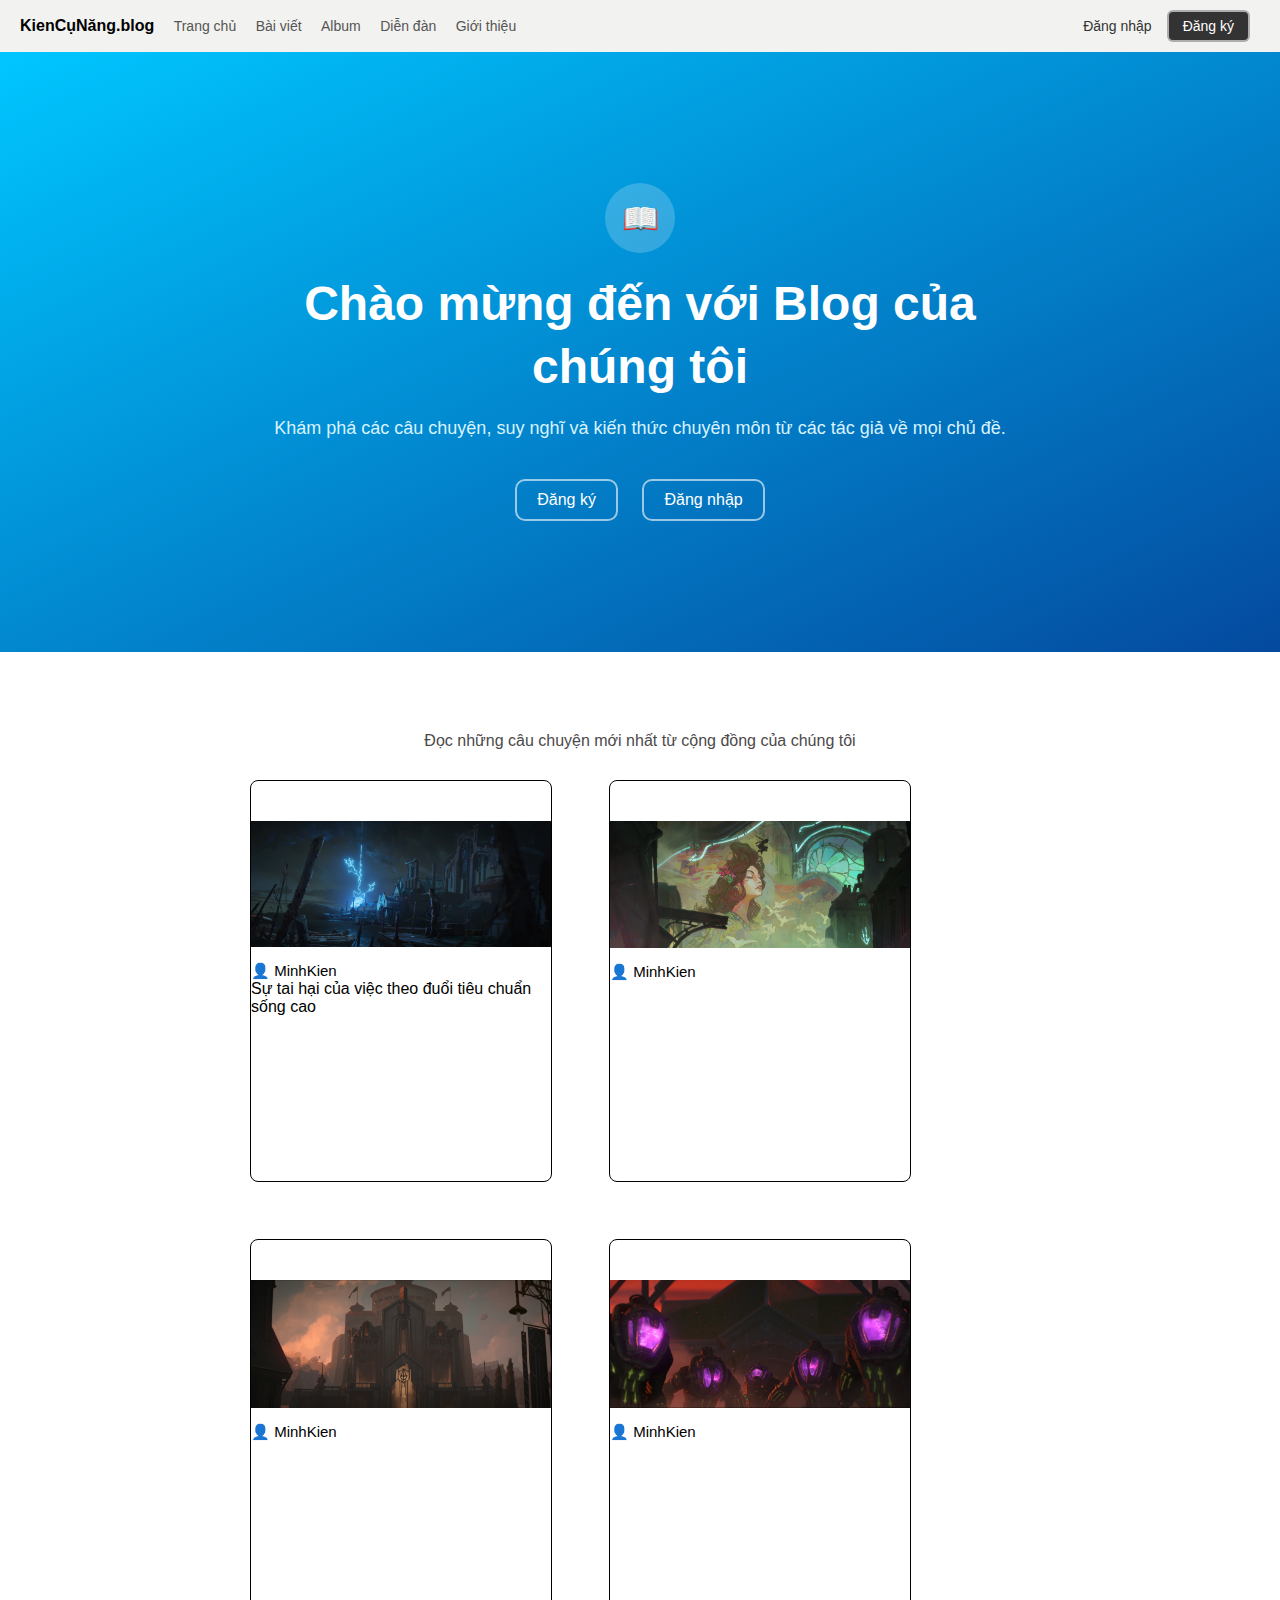
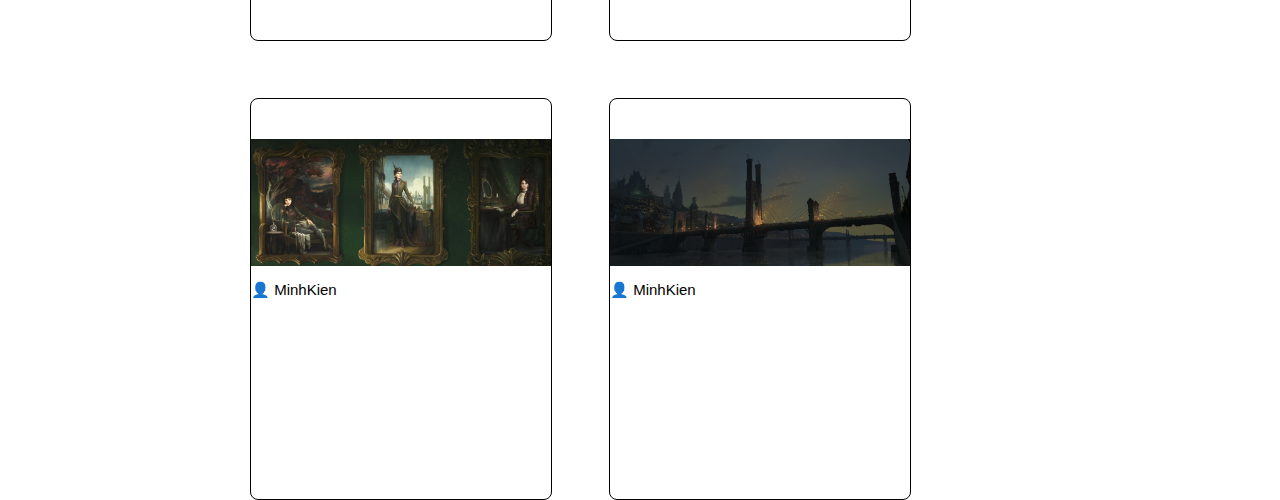
<file: src/index.html>
<!DOCTYPE html>
<html lang="en">
  <head>
    <meta charset="UTF-8" />
    <meta name="viewport" content="width=device-width, initial-scale=1.0" />
    <title>Document</title>

    <link rel="stylesheet" href="index.css" />
  </head>
  <body>
    <script>
      // load navbar.html vào tất cả trang
      fetch("navbar.html")
        .then((res) => res.text())
        .then((data) => {
          document.getElementById("navbar").innerHTML = data;
        });
    </script>
    <div id="navbar"></div>
    <div class="header">
      <div class="icon">📖</div>
      <h1>
        Chào mừng đến với Blog của<br />
        chúng tôi
      </h1>
      <p>
        Khám phá các câu chuyện, suy nghĩ và kiến thức chuyên môn từ các tác giả
        về mọi chủ đề.
      </p>
      <div class="buttons">
        <button class="btn">Đăng ký</button>
        <button class="btn">Đăng nhập</button>
      </div>
    </div>

    <div class="content">
      <span style="color: rgb(76, 73, 73); font-size: 16px"
        >Đọc những câu chuyện mới nhất từ cộng đồng của chúng tôi</span
      >
      <div class="blog-container">
        <div class="blog">
          <img src="../assets/anh1.png" />
          <span class="auth">👤 MinhKien</span>
          <div>
            <span>Sự tai hại của việc theo đuổi tiêu chuẩn sống cao</span>
          </div>
        </div>
        <div class="blog">
          <img src="../assets/anh2.png" />
          <span class="auth">👤 MinhKien</span>
        </div>
        <div class="blog">
          <img src="../assets/anh3.png" />
          <span class="auth">👤 MinhKien</span>
        </div>
        <div class="blog">
          <img src="../assets/anh4.png" />
          <span class="auth">👤 MinhKien</span>
        </div>
        <div class="blog">
          <img src="../assets/anh5.png" />
          <span class="auth">👤 MinhKien</span>
        </div>
        <div class="blog">
          <img src="../assets/anh6.png" />
          <span class="auth">👤 MinhKien</span>
        </div>
      </div>
    </div>
  </body>
</html>
</file>
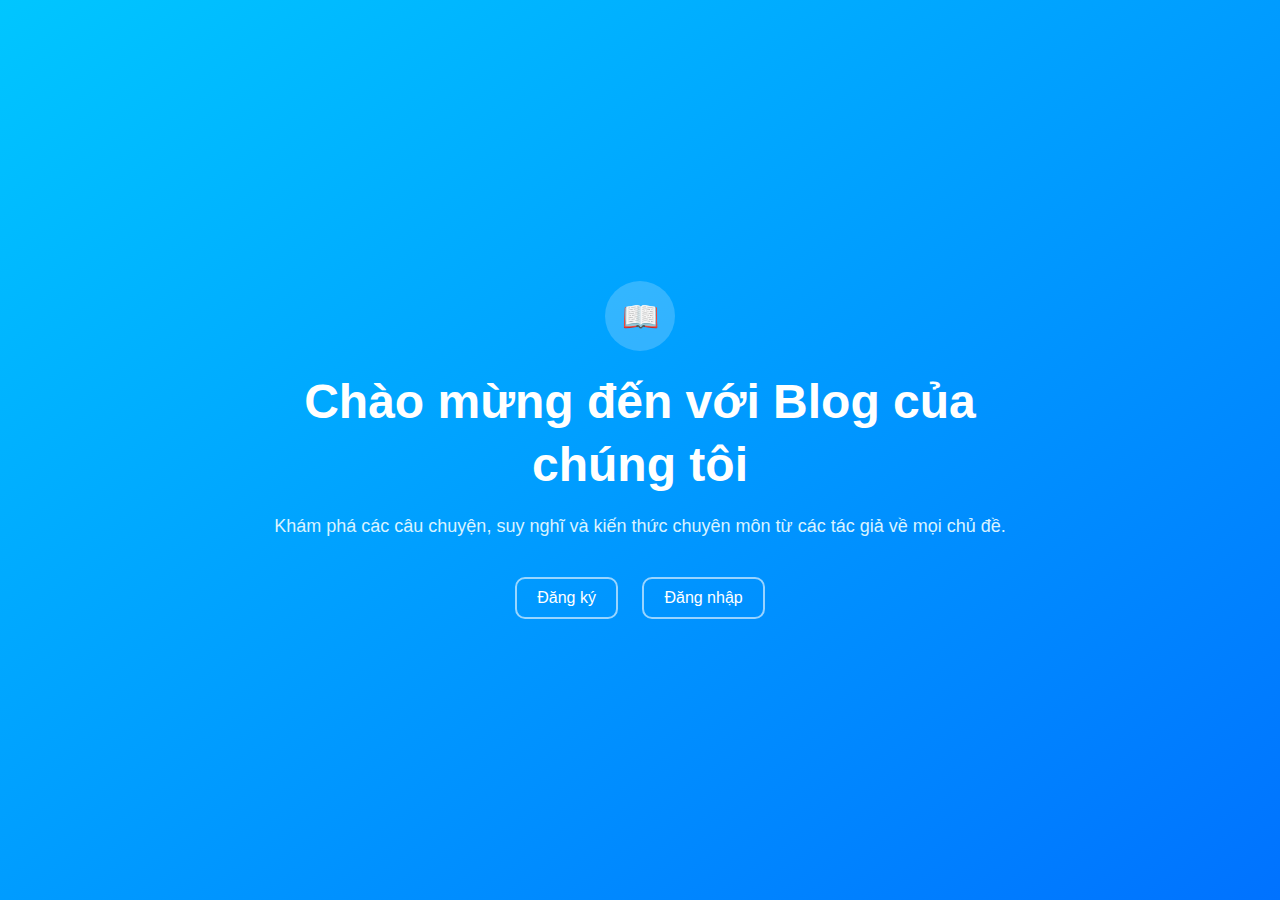
<file: test.html>
<!DOCTYPE html>
<html lang="vi">
  <head>
    <meta charset="UTF-8" />
    <meta name="viewport" content="width=device-width, initial-scale=1.0" />
    <title>Blog</title>
    <style>
      body {
        margin: 0;
        font-family: Arial, sans-serif;
        background: linear-gradient(
          to bottom right,
          #00c6ff,
          #0072ff
        ); /* nền gradient */
        color: white;
        text-align: center;
        display: flex;
        flex-direction: column;
        justify-content: center;
        align-items: center;
        height: 100vh;
      }

      .icon {
        background: rgba(255, 255, 255, 0.2);
        width: 70px;
        height: 70px;
        border-radius: 50%;
        display: flex;
        align-items: center;
        justify-content: center;
        margin-bottom: 20px;
        font-size: 30px;
      }

      h1 {
        font-size: 48px;
        font-weight: bold;
        margin: 0;
        line-height: 1.3;
      }

      p {
        font-size: 18px;
        color: #d9f3ff; /* màu chữ nhạt hơn */
        margin: 20px 0;
      }

      .buttons {
        margin-top: 20px;
      }

      .btn {
        background: transparent;
        border: 2px solid rgba(255, 255, 255, 0.6);
        color: white;
        padding: 10px 20px;
        margin: 0 10px;
        border-radius: 10px;
        font-size: 16px;
        cursor: pointer;
        transition: 0.3s;
      }

      .btn:hover {
        background: rgba(255, 255, 255, 0.2);
      }
    </style>
  </head>
  <body>
    
    <div class="icon">📖</div>
    <h1>
      Chào mừng đến với Blog của<br />
      chúng tôi
    </h1>
    <p>
      Khám phá các câu chuyện, suy nghĩ và kiến thức chuyên môn từ các tác giả
      về mọi chủ đề.
    </p>
    <div class="buttons">
      <button class="btn">Đăng ký</button>
      <button class="btn">Đăng nhập</button>
    </div>
  </body>
</html>
</file>
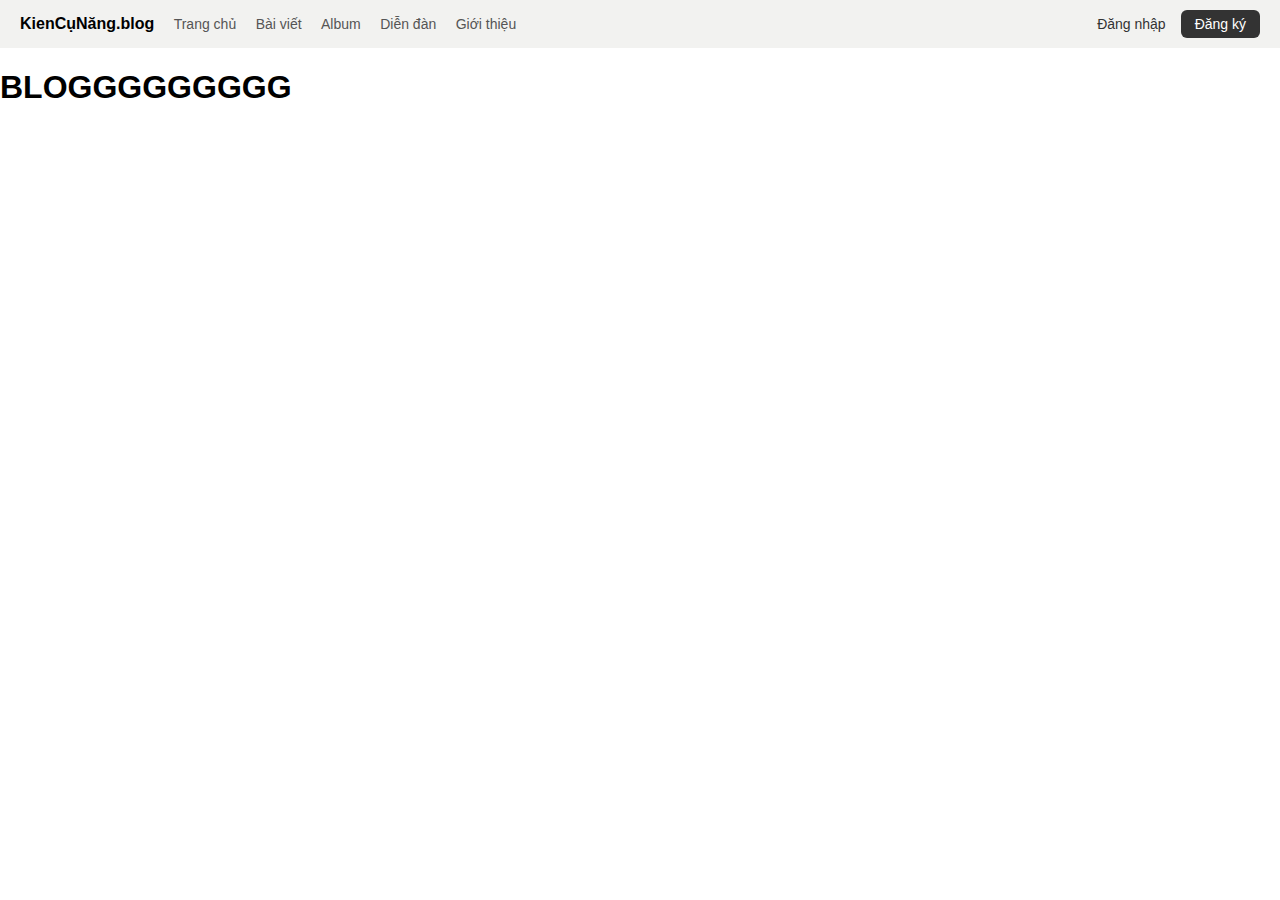
<file: src/myblog.html>
<!DOCTYPE html>
<html lang="en">
  <head>
    <meta charset="UTF-8" />
    <meta name="viewport" content="width=device-width, initial-scale=1.0" />
    <title>Document</title>
  </head>
  <body>
    <div id="navbar"></div>

    <h1>BLOGGGGGGGGG</h1>

    <script>
      // load navbar.html vào trang
      fetch("navbar.html")
        .then((res) => res.text())
        .then((data) => {
          document.getElementById("navbar").innerHTML = data;
        });
    </script>
  </body>
</html>
</file>
<file: src/index.css>
.header {
  margin: 0;
  font-family: Arial, sans-serif;
  background: linear-gradient(
    to bottom right,
    #00c6ff,
    #044a9f
  ); /* nền gradient */
  color: white;
  text-align: center;
  display: flex;
  flex-direction: column;
  justify-content: center;
  align-items: center;
  height: 600px;
}

.icon {
  background: rgba(255, 255, 255, 0.2);
  width: 70px;
  height: 70px;
  border-radius: 50%;
  display: flex;
  align-items: center;
  justify-content: center;
  margin-bottom: 20px;
  font-size: 30px;
}

h1 {
  font-size: 48px;
  font-weight: bold;
  margin: 0;
  line-height: 1.3;
}

p {
  font-size: 18px;
  color: #d9f3ff; /* màu chữ nhạt hơn */
  margin: 20px 0;
}

.buttons {
  margin-top: 20px;
}

.btn {
  background: transparent;
  border: 2px solid rgba(255, 255, 255, 0.6);
  color: white;
  padding: 10px 20px;
  margin: 0 10px;
  border-radius: 10px;
  font-size: 16px;
  cursor: pointer;
  transition: 0.3s;
}

.btn:hover {
  background: rgba(255, 255, 255, 0.2);
}

.content {
  height: 800px;
  background-color: white;
  text-align: center;
  margin-top: 80px;
  padding: 0 250px;
}
.blog-container {
  height: 500px;
  margin-top: 30px;
  transition: all 0.8s ease; /* hiệu ứng 0.5s */
  border-radius: 8px;
  display: flex;
  gap: 57px;
  flex-wrap: wrap;
}

.blog {
  height: 400px;
  width: 300px;
  border: 1px solid black;
  border-radius: 8px;
  text-align: left;
}

.blog img {
  max-width: 100%;
  height: auto;
  margin-top: 40px;
  display: block; /* bỏ khoảng trắng thừa dưới ảnh */
  margin-bottom: 15px;
}
.blog:hover {
  transform: translateY(-10px); /* nhích lên */
  box-shadow: 0 6px 12px rgba(0, 0, 0, 0.2); /* đổ bóng cho nổi hơn */
}
.auth {
  font-size: 15px;
}
</file>
